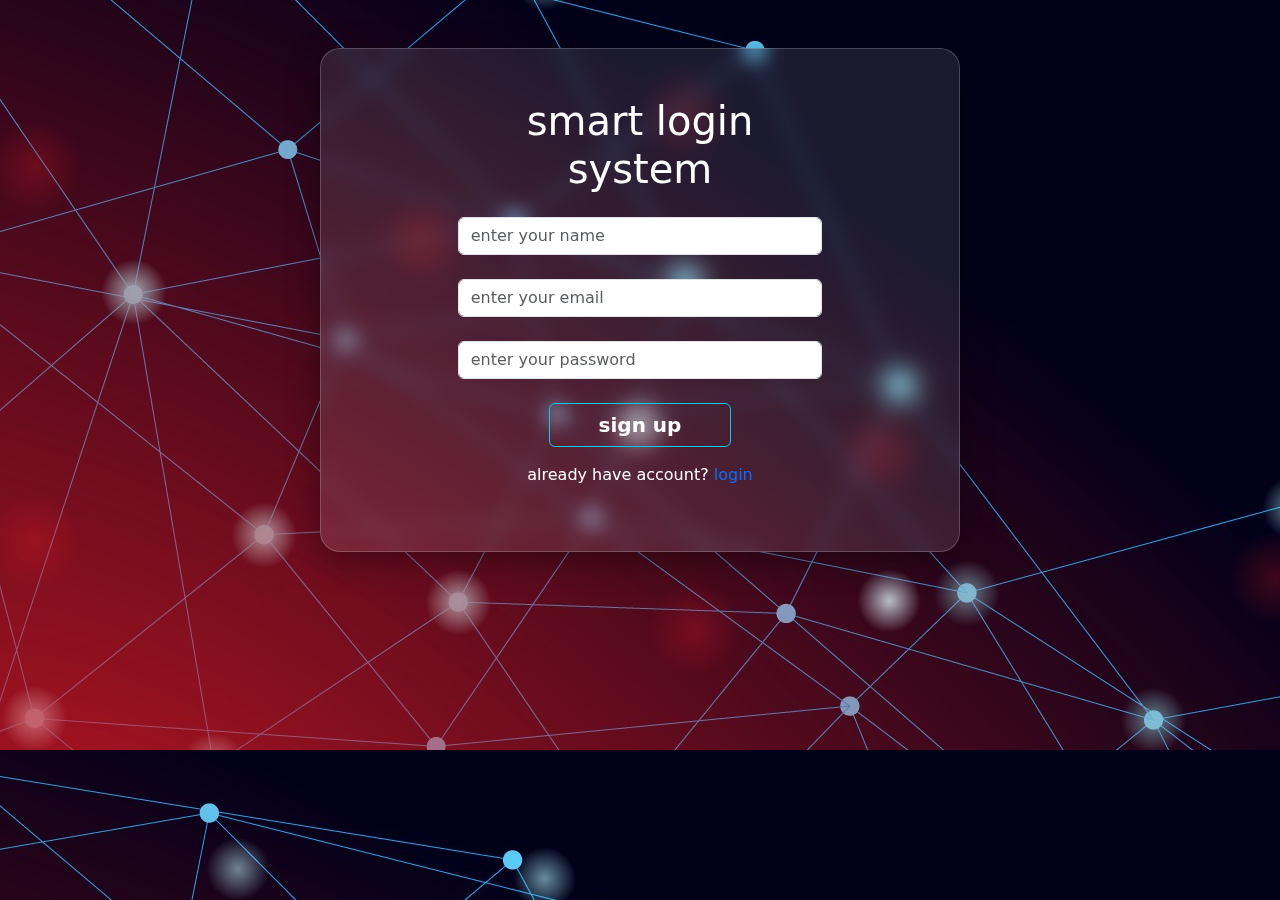
<file: index.html>
<!DOCTYPE html>
<html lang="en">
<head>
    <meta charset="UTF-8">
    <meta name="viewport" content="width=device-width, initial-scale=1.0">
    <link rel="stylesheet" type="text/css" href="css/bootstrap.min.css" />
    <link rel="stylesheet" type="text/css" href="css/style.css" />
    <title>Document</title>
</head>
<body class="back">
<div class="container mx-auto my-5 text-center w-50 glass">
    <div class="group m-auto w-75 p-5">
        <h1 class="text-white mb-4">smart login system</h1>
        <input class="form-control mb-4 " type="text" id="signName" required placeholder="enter your name">
        <input class="form-control mb-4 " type="email" id="signEmail" required placeholder="enter your email">
        <input class="form-control mb-4 " type="password" id="signPassword" required placeholder="enter your password">
        <div class="text-center" id="message"></div>
        <buttom onClick="add()" class="btn btn-outline-info fs-5 fw-bolder text-white w-50">sign up</buttom>
        <p class="text-white mt-3">already have account?
            <a class="text-primary text-decoration-none" href="../login/index.html">login</a>
        </p>
    </div>

</div>




<script src="js/bootstrap.bundle.min.js"></script>
<script src="js/main.js"></script>
</body>
</html>
</file>
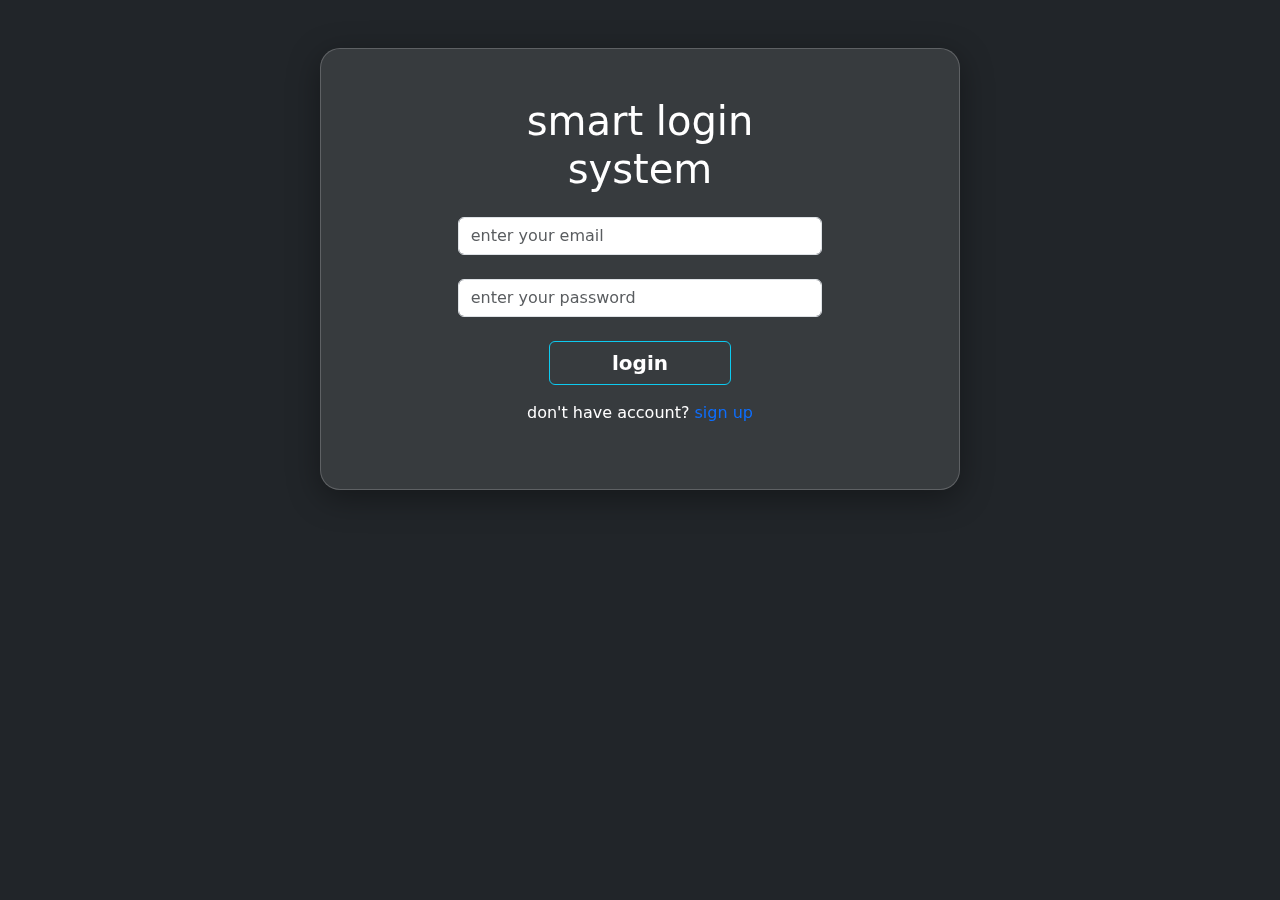
<file: login/index.html>
<!DOCTYPE html>
<html lang="en">
<head>
    <meta charset="UTF-8">
    <meta name="viewport" content="width=device-width, initial-scale=1.0">
    <link rel="stylesheet" type="text/css" href="css/bootstrap.min.css" />
    <link rel="stylesheet" type="text/css" href="css/style.css" />
    <title>Document</title>
</head>
<body>
    <body class="bg-dark">
        <div class="container mx-auto my-5 text-center w-50 glass">
            <div class="group m-auto w-75 p-5">
                <h1 class="text-white mb-4">smart login system</h1>
                <input class="form-control mb-4 " type="email" id="signEmail" required placeholder="enter your email">
                <input class="form-control mb-4 " type="password" id="signPassword" required placeholder="enter your password">
                <div class="text-center" id="message"></div>
                <buttom id="login" class="btn btn-outline-info fs-5 fw-bolder text-white w-50">login</buttom>
                <p class="text-white mt-3">don't have account?
                    <a class="text-primary text-decoration-none" href="../index.html">sign up</a>
                </p>
            </div>
        
        </div>




<script src="js/bootstrap.bundle.min.js"></script>
<script src="js/main.js"></script>
</body>
</html>
</file>
<file: css/style.css>
.back {
    background-image: url(../imgs/—Pngtree—digital\ technology\ red\ background\ network_1250296.jpg);
    background-position: center;

}

.glass {
    background: linear-gradient(135deg,rgba(255,255,255,0.1),rgba(255,255,255,0.1));
    backdrop-filter: blur(10px);
    border-radius: 20px;
    border: 1px solid rgba(255,255,255,0.2);
    box-shadow: 0 8px 32px 0 rgba(0,0,0,0.37);
}
</file>
<file: login/css/style.css>
.glass {
    background: linear-gradient(135deg,rgba(255,255,255,0.1),rgba(255,255,255,0.1));
    backdrop-filter: blur(10px);
    border-radius: 20px;
    border: 1px solid rgba(255,255,255,0.2);
    box-shadow: 0 8px 32px 0 rgba(0,0,0,0.37);
}
</file>
